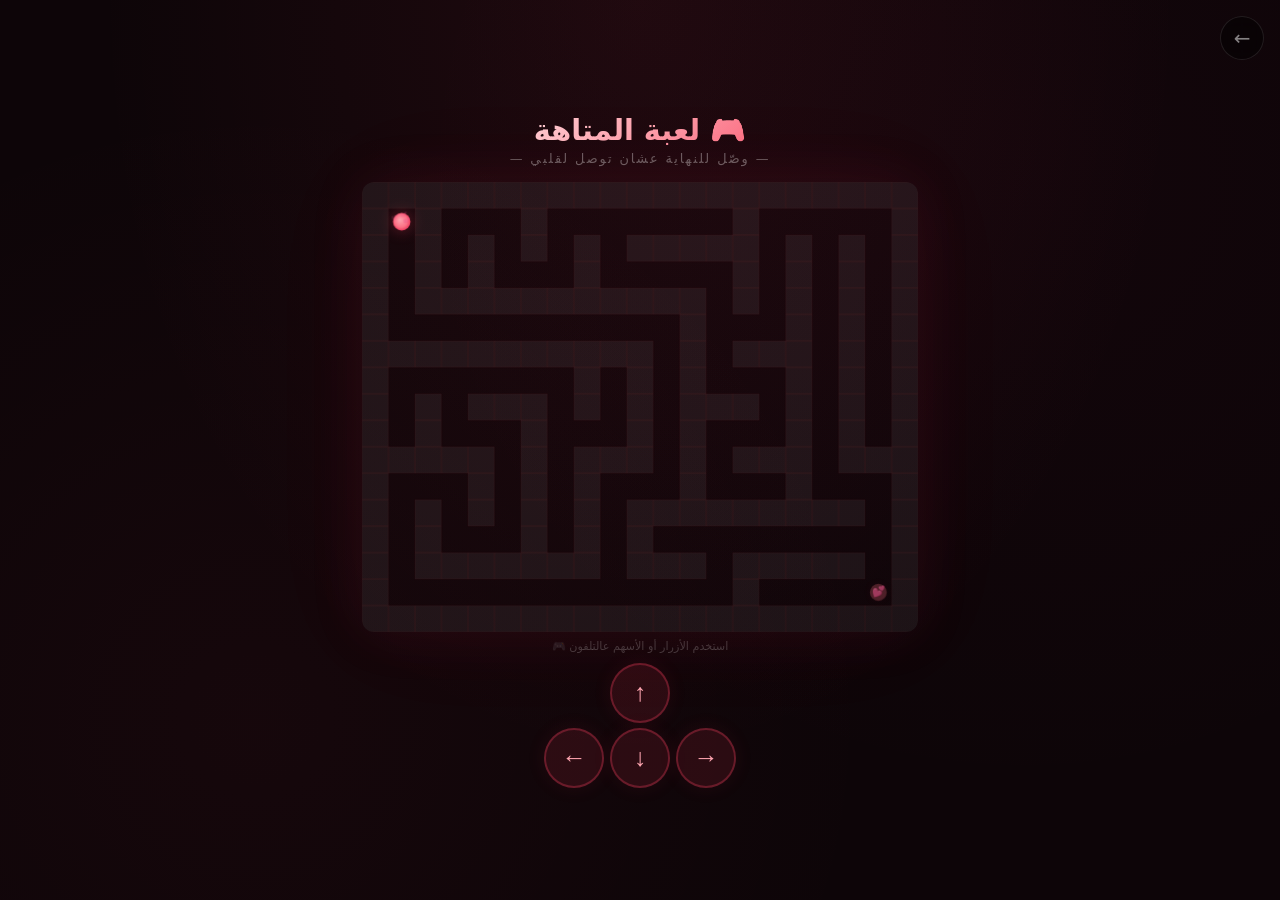
<file: maze.html>
﻿<!DOCTYPE html>
<html dir="rtl" lang="ar">
<head>
<meta charset="UTF-8">
<meta name="viewport" content="width=device-width, initial-scale=1.0, maximum-scale=1.0, user-scalable=no">
<title>لعبة المتاهة — أروي & حسام</title>
<style>
*{margin:0;padding:0;box-sizing:border-box}
body{
  background:#0d0508;
  color:#fff;
  font-family:'Segoe UI',system-ui,-apple-system,sans-serif;
  min-height:100vh;
  display:flex;
  flex-direction:column;
  align-items:center;
  justify-content:center;
  overflow:hidden;
  background-image:radial-gradient(ellipse at 50% 0%, rgba(244,63,94,0.08) 0%, transparent 60%),
    radial-gradient(circle at 20% 80%, rgba(244,63,94,0.04) 0%, transparent 50%),
    radial-gradient(circle at 80% 20%, rgba(190,24,93,0.03) 0%, transparent 50%);
}
h1{
  font-size:clamp(1.2rem,4vw,1.8rem);
  font-weight:600;
  margin-bottom:4px;
  background:linear-gradient(135deg,#fecdd3,#fda4af,#fb7185);
  -webkit-background-clip:text;
  -webkit-text-fill-color:transparent;
  background-clip:text;
}
.subtitle{
  font-size:clamp(0.65rem,2vw,0.8rem);
  color:rgba(255,255,255,0.35);
  letter-spacing:0.15em;
  margin-bottom:16px;
  text-align:center;
}
canvas{
  display:block;
  border-radius:12px;
  box-shadow:0 0 60px rgba(244,63,94,0.08),0 0 120px rgba(244,63,94,0.04);
  max-width:98vw;
  max-height:50vh;
  width:auto;
  height:auto;
}
#dpad{
  display:flex;
  flex-direction:column;
  align-items:center;
  gap:5px;
  margin-top:10px;
  touch-action:none;
}
.dpad-row{display:flex;gap:6px;justify-content:center}
.dpad-btn{
  width:60px;height:60px;
  border-radius:50%;
  border:2px solid rgba(244,63,94,0.3);
  background:rgba(244,63,94,0.12);
  color:#fda4af;
  font-size:25px;
  font-weight:700;
  cursor:pointer;
  transition:all 0.12s;
  display:flex;
  align-items:center;
  justify-content:center;
  touch-action:manipulation;
  -webkit-tap-highlight-color:transparent;
  user-select:none;
  box-shadow:0 0 20px rgba(244,63,94,0.08);
}
.dpad-btn:active{
  background:rgba(244,63,94,0.3);
  border-color:rgba(244,63,94,0.6);
  transform:scale(0.85);
  box-shadow:0 0 30px rgba(244,63,94,0.2);
}
#backBtn{
  position:fixed;
  top:16px;right:16px;
  width:44px;height:44px;
  border-radius:50%;
  border:1px solid rgba(255,255,255,0.1);
  background:rgba(0,0,0,0.4);
  backdrop-filter:blur(8px);
  color:rgba(255,255,255,0.5);
  font-size:20px;
  cursor:pointer;
  display:flex;
  align-items:center;
  justify-content:center;
  transition:all 0.2s;
  z-index:10;
  font-family:inherit;
  touch-action:manipulation;
  -webkit-tap-highlight-color:transparent;
}
#backBtn:hover{background:rgba(244,63,94,0.15);border-color:rgba(244,63,94,0.3)}
#status{
  margin-top:8px;
  font-size:0.7rem;
  color:rgba(255,255,255,0.2);
  text-align:center;
}
#winOverlay{
  display:none;
  position:fixed;
  inset:0;
  background:rgba(5,2,5,0.9);
  backdrop-filter:blur(16px);
  z-index:100;
  align-items:center;
  justify-content:center;
  flex-direction:column;
  padding:24px;
}
#winOverlay.show{display:flex}
#winOverlay .hearts-row{font-size:40px;margin-bottom:10px;animation:winFloat 2s ease-in-out infinite}
@keyframes winFloat{
  0%,100%{transform:translateY(0) scale(1)}
  50%{transform:translateY(-8px) scale(1.1)}
}
#winOverlay h2{
  font-size:clamp(1.3rem,5vw,1.8rem);
  background:linear-gradient(135deg,#fecdd3,#fb7185,#e11d48);
  -webkit-background-clip:text;
  -webkit-text-fill-color:transparent;
  background-clip:text;
  margin-bottom:6px;
}
#winOverlay .divider{
  width:60px;height:2px;
  background:linear-gradient(90deg,transparent,rgba(244,63,94,0.5),transparent);
  margin:8px auto;
  border-radius:1px;
}
#winOverlay p{
  font-size:clamp(0.85rem,2.5vw,1rem);
  color:rgba(255,255,255,0.75);
  max-width:380px;
  text-align:center;
  line-height:1.8;
  margin:10px 0 16px;
  font-weight:300;
}
#winOverlay .btn-group{display:flex;gap:10px;flex-wrap:wrap;justify-content:center}
#winOverlay button{
  padding:11px 28px;
  border-radius:10px;
  border:1px solid rgba(244,63,94,0.25);
  background:rgba(244,63,94,0.08);
  color:#fda4af;
  font-size:0.8rem;
  cursor:pointer;
  transition:all 0.3s;
  font-family:inherit;
  letter-spacing:0.03em;
}
#winOverlay button:hover{
  background:rgba(244,63,94,0.2);
  border-color:rgba(244,63,94,0.5);
}
#winOverlay button.primary{
  background:linear-gradient(135deg,rgba(244,63,94,0.25),rgba(190,24,93,0.25));
  border-color:rgba(244,63,94,0.4);
  color:#fecdd3;
}
#mazeContainer{position:relative}
@media(max-width:500px){
  .dpad-btn{width:52px;height:52px;font-size:21px}
  #backBtn{top:10px;right:10px;width:38px;height:38px;font-size:17px}
}
</style>
</head>
<body>

<h1>🎮 لعبة المتاهة</h1>
<p class="subtitle">— وصّل للنهاية عشان توصل لقلبي —</p>

<div id="mazeContainer">
  <canvas id="mazeCanvas"></canvas>
</div>

<div id="status">استخدم الأزرار أو الأسهم عالتلفون 🎮</div>

<button id="backBtn">←</button>

<div id="dpad">
  <div class="dpad-row" style="direction:ltr">
    <button class="dpad-btn" id="btnUp" aria-label="فوق">↑</button>
  </div>
  <div class="dpad-row" style="direction:ltr">
    <button class="dpad-btn" id="btnLeft" aria-label="شمال">←</button>
    <button class="dpad-btn" id="btnDown" aria-label="تحت">↓</button>
    <button class="dpad-btn" id="btnRight" aria-label="يمين">→</button>
  </div>
</div>

<div id="winOverlay">
  <div class="hearts-row">💕 💗 💕</div>
  <h2>نحبك يا قطقوطي 🥹♥️</h2>
  <div class="divider"></div>
  <p>وبتمنالك من كل قلبي إن كل سنة في عمرك تكون أحسن من اللي قبلها وإن ربنا يقربك ليه أكتر وينور قلبك بطاعته ويحققلك كل حلم نفسك فيه ويفتحلك أبواب الخير والرزق من حيث لا تحتسب. أتمنالك قلب مطمن وضحكة من قلبك متفارقش وشك وراحة تلاقيها في كل خطوة يا رب أشوفك دايمًا ناجح ومبسوط وفخور بنفسك وأفضل أشوفك كل يوم بتكبر في عيني أكتر وأتمنى أفضل أفرح بكل إنجاز ليك وأدعي ربنا يحفظك ويكتبلك أجمل الأقدار. كل سنة وأنت بخير يا شيرو وربنا يديمك نعمة في حياتي♥️🥹</p>
  <button id="exitGameBtn" class="mt-8 inline-flex items-center gap-3 px-8 py-3 rounded-xl text-sm tracking-wider transition-all duration-500 group bg-gradient-to-b from-[#1f0a12] to-[#0d0508] border border-rose-500/20 hover:border-rose-400/50 text-rose-300 hover:text-rose-200" style="transition-timing-function: cubic-bezier(0.16, 1, 0.3, 1);">
    <svg xmlns="http://www.w3.org/2000/svg" width="24" height="24" viewBox="0 0 24 24" fill="none" stroke="currentColor" stroke-width="2" stroke-linecap="round" stroke-linejoin="round" class="lucide lucide-log-out w-4 h-4 group-hover:-translate-x-0.5 transition-transform"><path d="M9 21H5a2 2 0 0 1-2-2V5a2 2 0 0 1 2-2h4"></path><polyline points="16 17 21 12 16 7"></polyline><line x1="21" x2="9" y1="12" y2="12"></line></svg>
    طلوع من اللعبه
  </button>
</div>

<script>
const canvas = document.getElementById('mazeCanvas');
const ctx = canvas.getContext('2d');
const statusEl = document.getElementById('status');
const winOverlay = document.getElementById('winOverlay');

const COLS = 21;
const ROWS = 17;
let CELL_SIZE;
let maze = [];
let player = {x:1, y:1};
let gameWon = false;
let animationId = null;

function generateMaze(){
  maze = Array.from({length:ROWS}, () => Array(COLS).fill(1));
  const stack = [{x:1, y:1}];
  maze[1][1] = 0;
  while(stack.length > 0){
    const cur = stack[stack.length-1];
    const neighbors = [];
    const dirs = [[0,-2],[0,2],[-2,0],[2,0]];
    for(const [dx,dy] of dirs){
      const nx = cur.x + dx;
      const ny = cur.y + dy;
      if(nx > 0 && nx < COLS-1 && ny > 0 && ny < ROWS-1 && maze[ny][nx] === 1){
        neighbors.push({x:nx, y:ny, wx:cur.x+dx/2, wy:cur.y+dy/2});
      }
    }
    if(neighbors.length > 0){
      const next = neighbors[Math.floor(Math.random() * neighbors.length)];
      maze[next.wy][next.wx] = 0;
      maze[next.y][next.x] = 0;
      stack.push({x:next.x, y:next.y});
    } else {
      stack.pop();
    }
  }
  maze[ROWS-2][COLS-2] = 0;
}

function resizeCanvas(){
  const maxW = Math.min(window.innerWidth * 0.95, 600);
  const maxH = window.innerHeight * 0.52;
  const cellW = Math.floor(maxW / COLS);
  const cellH = Math.floor(maxH / ROWS);
  CELL_SIZE = Math.max(Math.min(cellW, cellH, 36), 14);
  canvas.width = COLS * CELL_SIZE;
  canvas.height = ROWS * CELL_SIZE;
}

function drawMaze(){
  ctx.clearRect(0, 0, canvas.width, canvas.height);
  for(let y = 0; y < ROWS; y++){
    for(let x = 0; x < COLS; x++){
      if(maze[y][x] === 1){
        ctx.fillStyle = 'rgba(255,255,255,0.06)';
        ctx.fillRect(x * CELL_SIZE, y * CELL_SIZE, CELL_SIZE, CELL_SIZE);
        ctx.strokeStyle = 'rgba(244,63,94,0.08)';
        ctx.lineWidth = 0.5;
        ctx.strokeRect(x * CELL_SIZE, y * CELL_SIZE, CELL_SIZE, CELL_SIZE);
      }
    }
  }
  // End point
  ctx.fillStyle = 'rgba(251,113,133,0.25)';
  ctx.shadowColor = 'rgba(244,63,94,0.2)';
  ctx.shadowBlur = 12;
  ctx.beginPath();
  ctx.arc((COLS-2)*CELL_SIZE + CELL_SIZE/2, (ROWS-2)*CELL_SIZE + CELL_SIZE/2, CELL_SIZE*0.32, 0, Math.PI*2);
  ctx.fill();
  ctx.shadowBlur = 0;
  // Heart icon at end
  ctx.font = `${CELL_SIZE*0.4}px serif`;
  ctx.textAlign = 'center';
  ctx.textBaseline = 'middle';
  ctx.fillStyle = 'rgba(251,113,133,0.5)';
  ctx.fillText('💕', (COLS-2)*CELL_SIZE + CELL_SIZE/2, (ROWS-2)*CELL_SIZE + CELL_SIZE/2);
  // Player
  const px = player.x * CELL_SIZE + CELL_SIZE/2;
  const py = player.y * CELL_SIZE + CELL_SIZE/2;
  ctx.shadowColor = 'rgba(244,63,94,0.4)';
  ctx.shadowBlur = 16;
  const grad = ctx.createRadialGradient(px-2, py-2, 0, px, py, CELL_SIZE*0.4);
  grad.addColorStop(0, '#fda4af');
  grad.addColorStop(0.6, '#fb7185');
  grad.addColorStop(1, '#e11d48');
  ctx.fillStyle = grad;
  ctx.beginPath();
  ctx.arc(px, py, CELL_SIZE*0.33, 0, Math.PI*2);
  ctx.fill();
  ctx.shadowBlur = 0;
  // Hearts floating around player
  if(!gameWon){
    const t = Date.now() / 1000;
    for(let i=0; i<3; i++){
      const offsetX = Math.sin(t + i*2) * CELL_SIZE*0.25;
      const offsetY = Math.cos(t*0.7 + i*1.5) * CELL_SIZE*0.2 - 2;
      ctx.font = `${CELL_SIZE*0.2}px serif`;
      ctx.textAlign = 'center';
      ctx.textBaseline = 'middle';
      ctx.globalAlpha = 0.3 + Math.sin(t + i)*0.15;
      ctx.fillText('💕', px + offsetX, py + offsetY);
      ctx.globalAlpha = 1;
    }
  }
}

function movePlayer(dx, dy){
  if(gameWon) return;
  const nx = player.x + dx;
  const ny = player.y + dy;
  if(nx < 0 || nx >= COLS || ny < 0 || ny >= ROWS) return;
  if(maze[ny][nx] === 1) return;
  player.x = nx;
  player.y = ny;
  drawMaze();
  if(nx === COLS-2 && ny === ROWS-2){
    gameWon = true;
    setTimeout(showWin, 300);
  }
}

function showWin(){
  winOverlay.classList.add('show');
}

function closeWin(){
  winOverlay.classList.remove('show');
}

function resetGame(){
  player = {x:1, y:1};
  gameWon = false;
  generateMaze();
  resizeCanvas();
  drawMaze();
  winOverlay.classList.remove('show');
}

// Keyboard
document.addEventListener('keydown', (e) => {
  switch(e.key){
    case 'ArrowUp': e.preventDefault(); movePlayer(0, -1); break;
    case 'ArrowDown': e.preventDefault(); movePlayer(0, 1); break;
    case 'ArrowLeft': e.preventDefault(); movePlayer(-1, 0); break;
    case 'ArrowRight': e.preventDefault(); movePlayer(1, 0); break;
  }
});

// Touch controls
document.getElementById('btnUp').addEventListener('click', () => movePlayer(0, -1));
document.getElementById('btnDown').addEventListener('click', () => movePlayer(0, 1));
document.getElementById('btnLeft').addEventListener('click', () => movePlayer(-1, 0));
document.getElementById('btnRight').addEventListener('click', () => movePlayer(1, 0));

// Touch swipe on canvas
let touchStartX, touchStartY;
canvas.addEventListener('touchstart', (e) => {
  const t = e.touches[0];
  touchStartX = t.clientX;
  touchStartY = t.clientY;
}, {passive: true});
canvas.addEventListener('touchend', (e) => {
  if(!touchStartX || !touchStartY) return;
  const dx = e.changedTouches[0].clientX - touchStartX;
  const dy = e.changedTouches[0].clientY - touchStartY;
  const adx = Math.abs(dx), ady = Math.abs(dy);
  if(Math.max(adx, ady) < 10) return;
  if(adx > ady){
    movePlayer(dx > 0 ? 1 : -1, 0);
  } else {
    movePlayer(0, dy > 0 ? 1 : -1);
  }
  touchStartX = null;
}, {passive: true});

// Resize handler
let resizeTimeout;
window.addEventListener('resize', () => {
  clearTimeout(resizeTimeout);
  resizeTimeout = setTimeout(() => {
    resizeCanvas();
    drawMaze();
  }, 200);
});

// Back to main site
function goBack(){
  if(window.opener){
    const el=window.opener.document.getElementById('maze-game');
    if(el)el.scrollIntoView({behavior:'smooth'});
    window.close();
  } else {
    window.location.href = '/';
  }
}

// Event listeners (robust, no inline onclick)
document.addEventListener('DOMContentLoaded', () => {
  document.getElementById('backBtn').addEventListener('click', goBack);
  document.getElementById('exitGameBtn').addEventListener('click', goBack);
});

// Init
resetGame();
</script>
</body>
</html>
</file>
